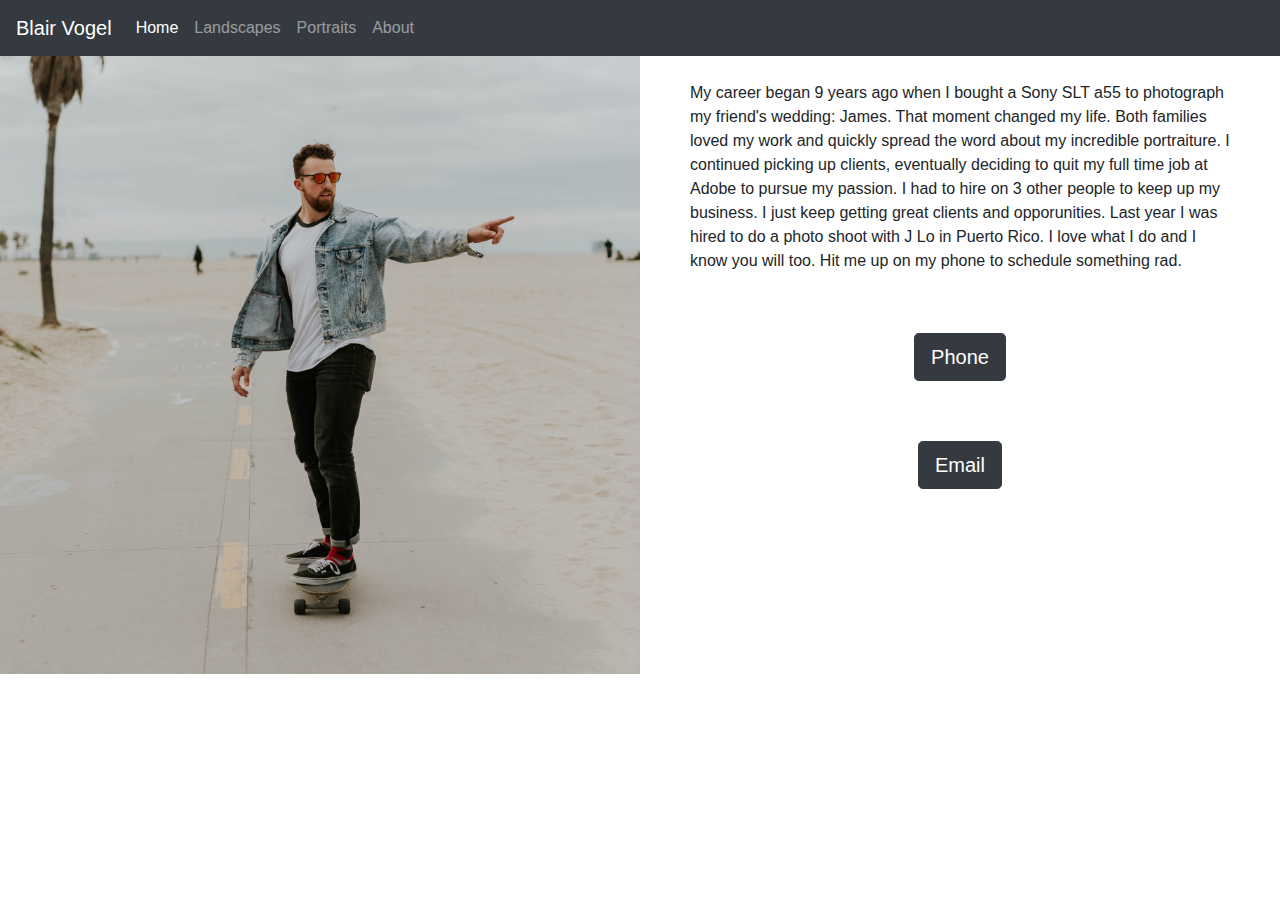
<file: about.html>
<!DOCTYPE html>
<html lang="en" dir="ltr">
  <head>
    <link rel="stylesheet" href="style.css">
    <link rel="stylesheet" href="https://stackpath.bootstrapcdn.com/bootstrap/4.3.1/css/bootstrap.min.css" integrity="sha384-ggOyR0iXCbMQv3Xipma34MD+dH/1fQ784/j6cY/iJTQUOhcWr7x9JvoRxT2MZw1T" crossorigin="anonymous">
    <meta charset="utf-8">
    <title></title>
  </head>
  <body>
  <nav class="navbar navbar-expand-lg navbar-dark bg-dark">
    <a class="navbar-brand" href="#">Blair Vogel</a>
    <button class="navbar-toggler" type="button" data-toggle="collapse" data-target="#navbarNavAltMarkup" aria-controls="#navbarNavAltMarkup" aria-expanded="false" aria-label="Toggle navigation">
      <span class="navbar-toggler-icon"></span>
    </button>
    <div class="collapse navbar-collapse" id="navbarNavAltMarkup">
      <div class="navbar-nav">
        <a class="nav-item nav-link active" href="index.html"> Home <span class="sr-only">(current)</span></a>
        <a class="nav-item nav-link" href="landscape.html">Landscapes</a>
        <a class="nav-item nav-link" href="portrait.html">Portraits</a>
        <a class="nav-item nav-link" href="about.html">About</a>
      </div>
    </div>
  </nav>
  <div class="about center">
    <div class="child_about">
      <img class="about_protrait" src="images/my_portrait.jpg" alt="Blair Vogel">
    </div>
    <div class="child_about">
      <div class="contact">
        <p>My career began 9 years ago when I bought a Sony SLT a55 to photograph
          my friend's wedding: James. That moment changed my life. Both families
          loved my work and quickly spread the word about my incredible portraiture.
          I continued picking up clients, eventually deciding to quit my full time
          job at Adobe to pursue my passion. I had to hire on 3 other people to
          keep up my business. I just keep getting great clients and opporunities.
          Last year I was hired to do a photo shoot with J Lo in Puerto Rico. I
          love what I do and I know you will too. Hit me up on my phone to schedule
          something rad.</p>
      </div>
      <div class="contact contact_button">
        <!-- Phone -->
        <button type="button" class="btn btn-dark btn-lg" onclick="display_phone()">Phone</button>
        <p id="phone">916.257.6591</p>

        <script type="text/javascript">
          function display_phone() {
            var div = document.getElementById('phone');
            if (div.style.display !== 'none') {
              div.style.display = 'none';
            }
            else {
              div.style.display = 'block';
            }
          }
        </script>

      </div>
      <div class="contact contact_button">
        <!-- email -->
        <button type="button" class="btn btn-dark btn-lg" onclick="display_email()">Email</button>
        <p id="email">blair.vogel@gmail.com</p>
        <script type="text/javascript">
          function display_email() {
            var div = document.getElementById('email');
            if (div.style.display === 'none') {
              div.style.display = 'block';
            }
            else {
              div.style.display = 'none';
            }
          }
        </script>
      </div>
    </div>
  </div>



  <script src="https://code.jquery.com/jquery-3.3.1.slim.min.js" integrity="sha384-q8i/X+965DzO0rT7abK41JStQIAqVgRVzpbzo5smXKp4YfRvH+8abtTE1Pi6jizo" crossorigin="anonymous"></script>
  <script src="https://cdnjs.cloudflare.com/ajax/libs/popper.js/1.14.7/umd/popper.min.js" integrity="sha384-UO2eT0CpHqdSJQ6hJty5KVphtPhzWj9WO1clHTMGa3JDZwrnQq4sF86dIHNDz0W1" crossorigin="anonymous"></script>
  <script src="https://stackpath.bootstrapcdn.com/bootstrap/4.3.1/js/bootstrap.min.js" integrity="sha384-JjSmVgyd0p3pXB1rRibZUAYoIIy6OrQ6VrjIEaFf/nJGzIxFDsf4x0xIM+B07jRM" crossorigin="anonymous"></script>
  </body>
</html>
</file>
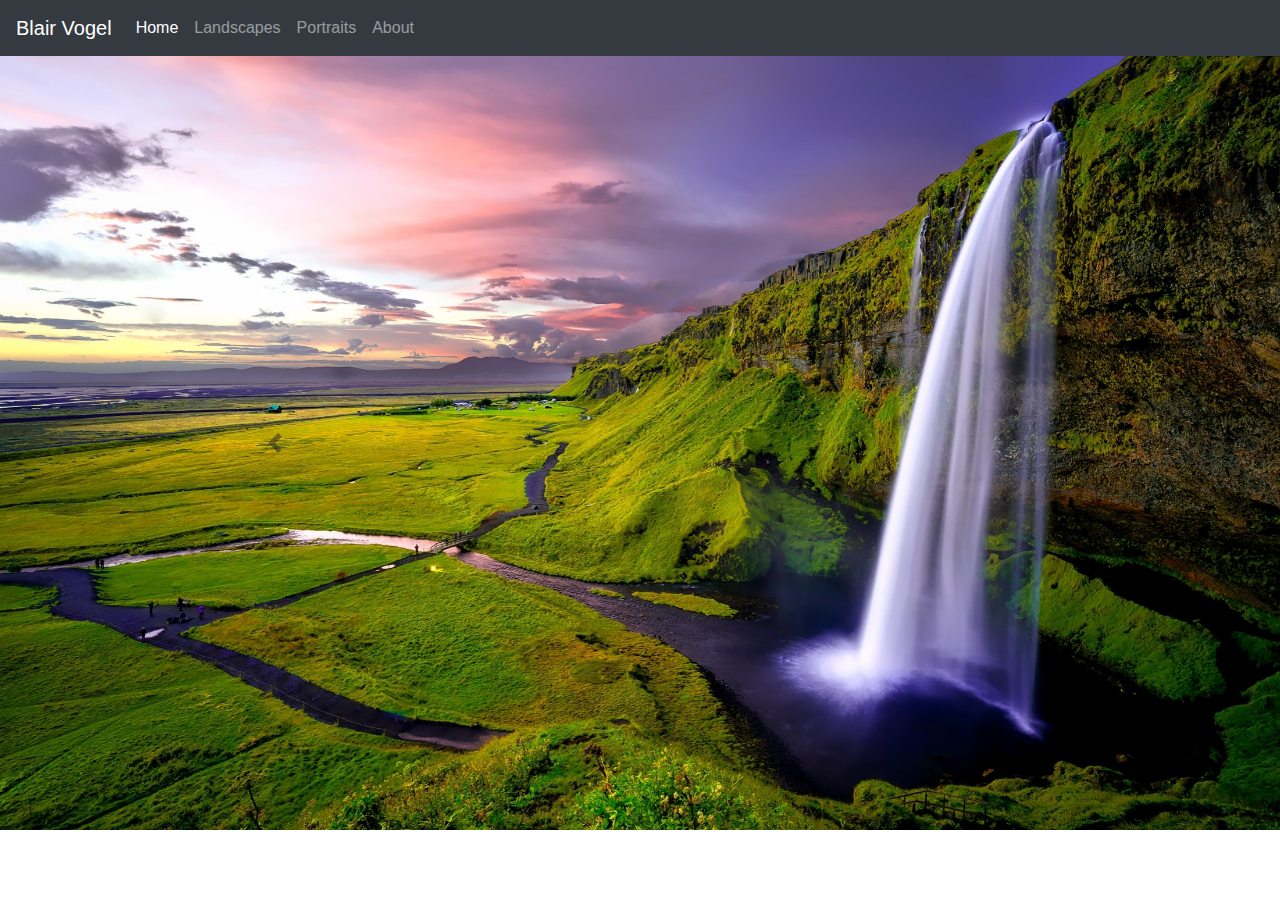
<file: landscape.html>
<!DOCTYPE html>
<html lang="en" dir="ltr">
  <head>
    <link rel="stylesheet" href="style.css">
    <link rel="stylesheet" href="https://stackpath.bootstrapcdn.com/bootstrap/4.3.1/css/bootstrap.min.css" integrity="sha384-ggOyR0iXCbMQv3Xipma34MD+dH/1fQ784/j6cY/iJTQUOhcWr7x9JvoRxT2MZw1T" crossorigin="anonymous">
    <meta charset="utf-8">
    <title></title>
  </head>
  <body>
  <nav class="navbar navbar-expand-lg navbar-dark bg-dark">
    <a class="navbar-brand" href="#">Blair Vogel</a>
    <button class="navbar-toggler" type="button" data-toggle="collapse" data-target="#navbarNavAltMarkup" aria-controls="#navbarNavAltMarkup" aria-expanded="false" aria-label="Toggle navigation">
      <span class="navbar-toggler-icon"></span>
    </button>
    <div class="collapse navbar-collapse" id="navbarNavAltMarkup">
      <div class="navbar-nav">
        <a class="nav-item nav-link active" href="index.html"> Home <span class="sr-only">(current)</span></a>
        <a class="nav-item nav-link" href="landscape.html">Landscapes</a>
        <a class="nav-item nav-link" href="portrait.html">Portraits</a>
        <a class="nav-item nav-link" href="about.html">About</a>
      </div>
    </div>
  </nav>
  <div class="portraiture">
    <div id="carouselExampleControls" class="carousel slide" data-ride="carousel">
      <div class="carousel-inner">
        <div class="carousel-item active">
          <img src="images/landscape1.jpg" height="100%" width="100%" class="d-block w-100 img-fluid" alt="...">
        </div>
        <div class="carousel-item">
          <img src="images/landscape2.jpg" height="100%" width="100%"class="d-block w-100 img-fluid" alt="...">
        </div>
        <div class="carousel-item">
          <img src="images/landscape3.jpg" height="100%" width="100%"class="d-block w-100 img-fluid" alt="...">
        </div>
        <div class="carousel-item">
          <img src="images/landscape4.jpg" height="100%" width="100%"class="d-block w-100 img-fluid" alt="...">
        </div>
        <div class="carousel-item">
          <img src="images/landscape5.jpg" height="100%" width="100%"class="d-block w-100 img-fluid" alt="...">
        </div>
      </div>
      <a class="carousel-control-prev" href="#carouselExampleControls" role="button" data-slide="prev">
        <span class="carousel-control-prev-icon" aria-hidden="true"></span>
        <span class="sr-only">Previous</span>
      </a>
      <a class="carousel-control-next" href="#carouselExampleControls" role="button" data-slide="next">
        <span class="carousel-control-next-icon" aria-hidden="true"></span>
        <span class="sr-only">Next</span>
      </a>
    </div>
  </div>


  <script src="https://code.jquery.com/jquery-3.3.1.slim.min.js" integrity="sha384-q8i/X+965DzO0rT7abK41JStQIAqVgRVzpbzo5smXKp4YfRvH+8abtTE1Pi6jizo" crossorigin="anonymous"></script>
  <script src="https://cdnjs.cloudflare.com/ajax/libs/popper.js/1.14.7/umd/popper.min.js" integrity="sha384-UO2eT0CpHqdSJQ6hJty5KVphtPhzWj9WO1clHTMGa3JDZwrnQq4sF86dIHNDz0W1" crossorigin="anonymous"></script>
  <script src="https://stackpath.bootstrapcdn.com/bootstrap/4.3.1/js/bootstrap.min.js" integrity="sha384-JjSmVgyd0p3pXB1rRibZUAYoIIy6OrQ6VrjIEaFf/nJGzIxFDsf4x0xIM+B07jRM" crossorigin="anonymous"></script>
  </body>
</html>
</file>
<file: style.css>
/* #212529 */

h1{
  font-family: "Bookman", Bookman, Arial, sans-serif;
  font-size: 1000px;
  letter-spacing: 15px;
  text-align: center;
  position: absolute;
  top: 20%;
  left: 50%;
  transform: translate(-50%, -50%);
  color: white;

  /* -webkit-text-stroke-width: 1px;
  -webkit-text-stroke-color: black; */
}
.background {
  background-image: "./images/background.jpg";
  background-position: center;
  background-repeat: no-repeat;
  background-size: cover;
}

.hero-image {
  margin-top: 30px;
  background-image: linear-gradient(rgba(0, 0, 0, 0.1), rgba(0, 0, 0, 0.3)),
  url("./images/homepage_background.jpg");
  height: 100%;
  background-position: center;
  background-repeat: no-repeat;
  background-size: cover;
  position: relative;
  display: block;
  margin-bottom: 0px;
}

.hero-text {
  text-align: center;
  position: absolute;
  top: 50%;
  left: 50%;
  transform: translate(-50%, -50%);
  color: white;
}
















/* Noah CSS edits */
.about {
  display: flex;
  flex-wrap: wrap;
  flex-shrink: 1;
  flex-direction: row;

}

.child_about {
  flex-direction: column;
  align-items: center;
  flex: 50%;
}

.about_protrait {
  max-height: 100%;
  max-width: 100%;

}

#email, #phone {
  font-size: 40px;
  display: none;
}

.contact  {
  flex:50%;
  flex-direction: column;
  color: #212529;
  margin: 25px 50px;
}

.contact_button {
  text-align: center;
  margin: 60px
}

.carousel-inner{

  width:100%;
  max-height: 100vh !important;
}

img.d-block {
  max-height: 100vh;
  width:auto !important;
  height: auto;
  margin: auto !important;
}
.portraiture{
  display: block;
  object-fit: cover;
}

.carousel-control-next, .carousel-control-prev {
    width: 43% !important;
  }
.carousel-control-prev-icon {
  background-image: url("data:image/svg+xml;charset=utf8,%3Csvg xmlns='http://www.w3.org/2000/svg' fill='%23212529' viewBox='0 0 8 8'%3E%3Cpath d='M5.25 0l-4 4 4 4 1.5-1.5-2.5-2.5 2.5-2.5-1.5-1.5z'/%3E%3C/svg%3E") !important;
}

.carousel-control-next-icon {
  background-image: url("data:image/svg+xml;charset=utf8,%3Csvg xmlns='http://www.w3.org/2000/svg' fill='%23212529' viewBox='0 0 8 8'%3E%3Cpath d='M2.75 0l-1.5 1.5 2.5 2.5-2.5 2.5 1.5 1.5 4-4-4-4z'/%3E%3C/svg%3E") !important;
}

@media screen and (max-width: 991px) {
  div.about {
    flex-direction:column;
  }

  div.contact_button{
    margin: 40px;
  }

  .carousel-control-next, .carousel-control-prev {
      width: 35% !important;
    }
}
</file>
